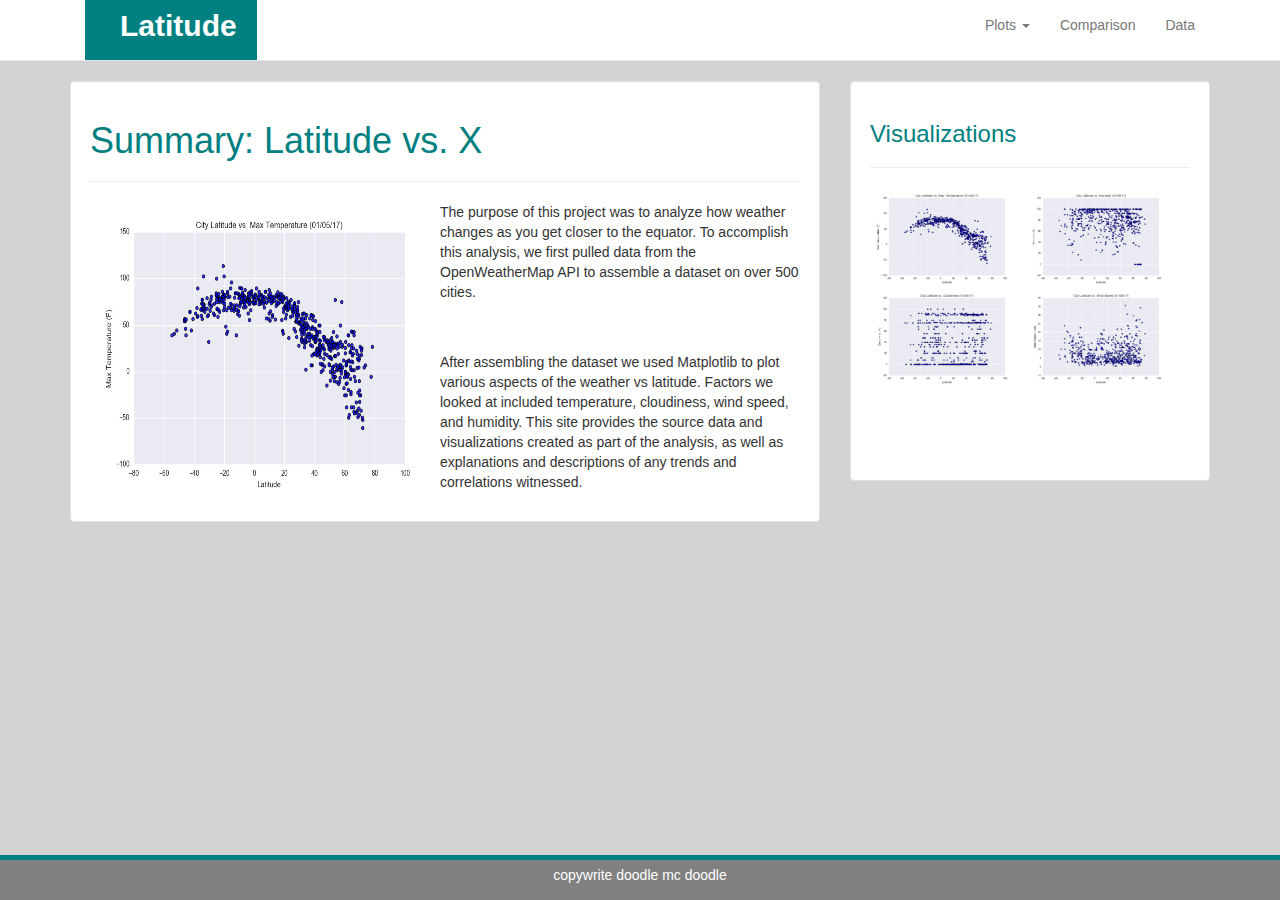
<file: index.html>
<!DOCTYPE html>
<html lang="en">
<head>
  <title>Bootstrap Example</title>
  <meta charset="utf-8">
  <meta name="viewport" content="width=device-width, initial-scale=1">
  <link rel="stylesheet" href="https://maxcdn.bootstrapcdn.com/bootstrap/3.4.0/css/bootstrap.min.css">
  <link rel="stylesheet" href="style.css">
  <script src="https://ajax.googleapis.com/ajax/libs/jquery/3.3.1/jquery.min.js"></script>
  <script src="https://maxcdn.bootstrapcdn.com/bootstrap/3.4.0/js/bootstrap.min.js"></script>
</head>
<body>


  <nav class="navbar navbar-default navbar-static-top" role="navigation">
    <div class="container">
    <div class="container-fluid">
      <div class="navbar-header" style="padding:5px 15px 5px 15px;">
        <a class="navbar-brand" href="index.html"><b><a href="index.html" style="color:white;font-size:30px;padding:5px;">Latitude</a></b>      </a>
      </div>
      <ul class="nav navbar-nav navbar-right">
        <li class="dropdown">
          <a class="dropdown-toggle" data-toggle="dropdown" href="#">Plots
          <span class="caret"></span></a>
          <ul class="dropdown-menu">
            <li><a href="temp.html">Max Temperature</a></li>
            <li><a href="humid.html">Humidity</a></li>
            <li><a href="cloud.html">Cloudiness</a></li>
            <li><a href="wind.html">Wind Speed</a></li>
          </ul>
        </li>
        <li><a href="compare.html">Comparison</a></li>
        <li><a href="data.html">Data</a></li>
      </ul>
    </div>
  </div>
  </nav>
<div>
<div class="container">
  <div class="row">
    <div class="col-sm-8">
      <div class="well">
        <h1 style="color:#008080;">Summary: Latitude vs. X</h1>
        <hr>
        <div>
          <div  style=" float:left; width: 350px; height: 300px; ">
            <img src="fig1.png" height="300" width="350">
          </div>
          <p>The purpose of this project was to analyze how weather changes as you get
            closer to the equator. To accomplish this analysis, we first pulled data from
            the OpenWeatherMap API to assemble a dataset on over 500 cities.
          </p>
          <br>
          <br>
          <p> After assembling the dataset we used Matplotlib to plot various aspects of the
            weather vs latitude. Factors we looked at included temperature, cloudiness,
            wind speed, and humidity. This site provides the source data and visualizations
            created as part of the analysis, as well as explanations and descriptions of
            any trends and correlations witnessed.
          </p>
        </div>
      </div>

    </div>
    <div class="col-sm-4">
      <div class="well" style="height:400px">
        <h3 style="color:#008080;">Visualizations</h3>
        <hr>
        <div>
          <div  style=" float:left; width: 350px; height: 300px; ">
            <a href="temp.html"><img src="fig1.png" height="100" width="150"></a>
            <a href="humid.html"><img src="fig2.png" height="100" width="150"></a>
            <br>
            <a href="cloud.html"><img src="fig3.png" height="100" width="150"></a>
            <a href="wind.html"><img src="fig4.png" height="100" width="150"></a>
          </div>

          <hr>
        </div>
      </div>
    </div>
  </div>
</div>
<footer class="footer">
  <div class="container">
    copywrite doodle mc doodle
  </div>
</footer>

</body>
</html>
</file>
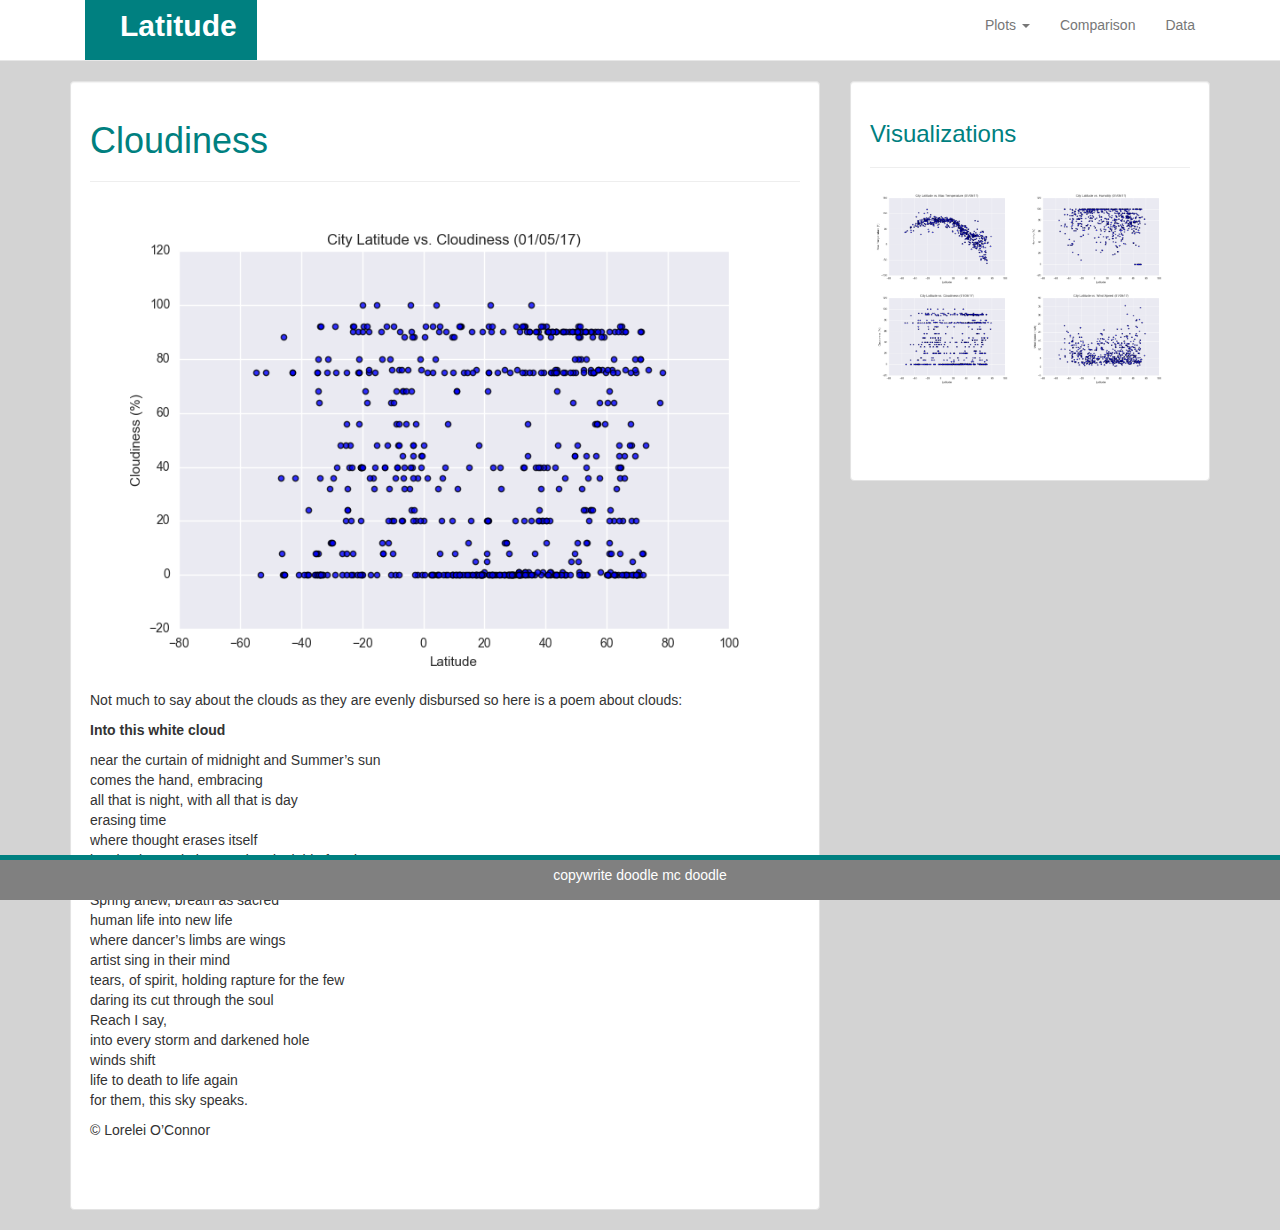
<file: cloud.html>
<!DOCTYPE html>
<html lang="en">
<head>
  <title>Bootstrap Example</title>
  <meta charset="utf-8">
  <meta name="viewport" content="width=device-width, initial-scale=1">
  <link rel="stylesheet" href="https://maxcdn.bootstrapcdn.com/bootstrap/3.4.0/css/bootstrap.min.css">
  <link rel="stylesheet" href="style.css">
  <script src="https://ajax.googleapis.com/ajax/libs/jquery/3.3.1/jquery.min.js"></script>
  <script src="https://maxcdn.bootstrapcdn.com/bootstrap/3.4.0/js/bootstrap.min.js"></script>
</head>
<body>


  <nav class="navbar navbar-default navbar-static-top" role="navigation">
    <div class="container">
    <div class="container-fluid">
      <div class="navbar-header" style="padding:5px 15px 5px 15px;">
        <a class="navbar-brand" href="index.html"><b><a href="index.html" style="color:white;font-size:30px;padding:5px;">Latitude</a></b>      </a>
      </div>
      <ul class="nav navbar-nav navbar-right">
        <li class="dropdown">
          <a class="dropdown-toggle" data-toggle="dropdown" href="#">Plots
          <span class="caret"></span></a>
          <ul class="dropdown-menu">
            <li><a href="temp.html">Max Temperature</a></li>
            <li><a href="humid.html">Humidity</a></li>
            <li><a href="cloud.html">Cloudiness</a></li>
            <li><a href="wind.html">Wind Speed</a></li>
          </ul>
        </li>
        <li><a href="compare.html">Comparison</a></li>
        <li><a href="data.html">Data</a></li>
      </ul>
    </div>
  </div>
  </nav>
<div>
<div class="container">
  <div class="row">
    <div class="col-sm-8">
      <div class="well">
        <h1 style="color:#008080;">Cloudiness</h1>
        <hr>
        <div>
          <div  style=" float:left; width: 100%;">
            <img src="fig3.png" style="width: 100%;">
          </div>
          <p>Not much to say about the clouds as they are evenly disbursed so here is a poem about clouds:
          </p>
          <p><strong>Into this white cloud</strong></p>
          <p>near the curtain of midnight and Summer’s sun<br />
            comes the hand, embracing<br />
            all that is night, with all that is day<br />
            erasing time<br />
            where thought erases itself<br />
            leaping into paintings and undeniable freedom<br />
            where unbound light is pure light<br />
            Spring anew, breath as sacred<br />
            human life into new life<br />
            where dancer’s limbs are wings<br />
            artist sing in their mind<br />
            tears, of spirit, holding rapture for the few<br />
            daring its cut through the soul<br />
            Reach I say,<br />
            into every storm and darkened hole<br />
            winds shift<br />
            life to death to life again<br />
            for them, this sky speaks.</p>
            <p>© Lorelei O&#8217;Connor</p>
          <br>
          <br>
        </div>
      </div>

    </div>
    <div class="col-sm-4">
      <div class="well" style="height:400px">
        <h3 style="color:#008080;">Visualizations</h3>
        <hr>
        <div>
          <div  style=" float:left; width: 350px; height: 300px; ">
            <a href="temp.html"><img src="fig1.png" height="100" width="150"></a>
            <a href="humid.html"><img src="fig2.png" height="100" width="150"></a>
            <br>
            <a href="cloud.html"><img src="fig3.png" height="100" width="150"></a>
            <a href="wind.html"><img src="fig4.png" height="100" width="150"></a>
          </div>

          <hr>
        </div>
      </div>
    </div>
  </div>
</div>
<footer class="footer">
  <div class="container">
    copywrite doodle mc doodle
  </div>
</footer>

</body>
</html>
</file>
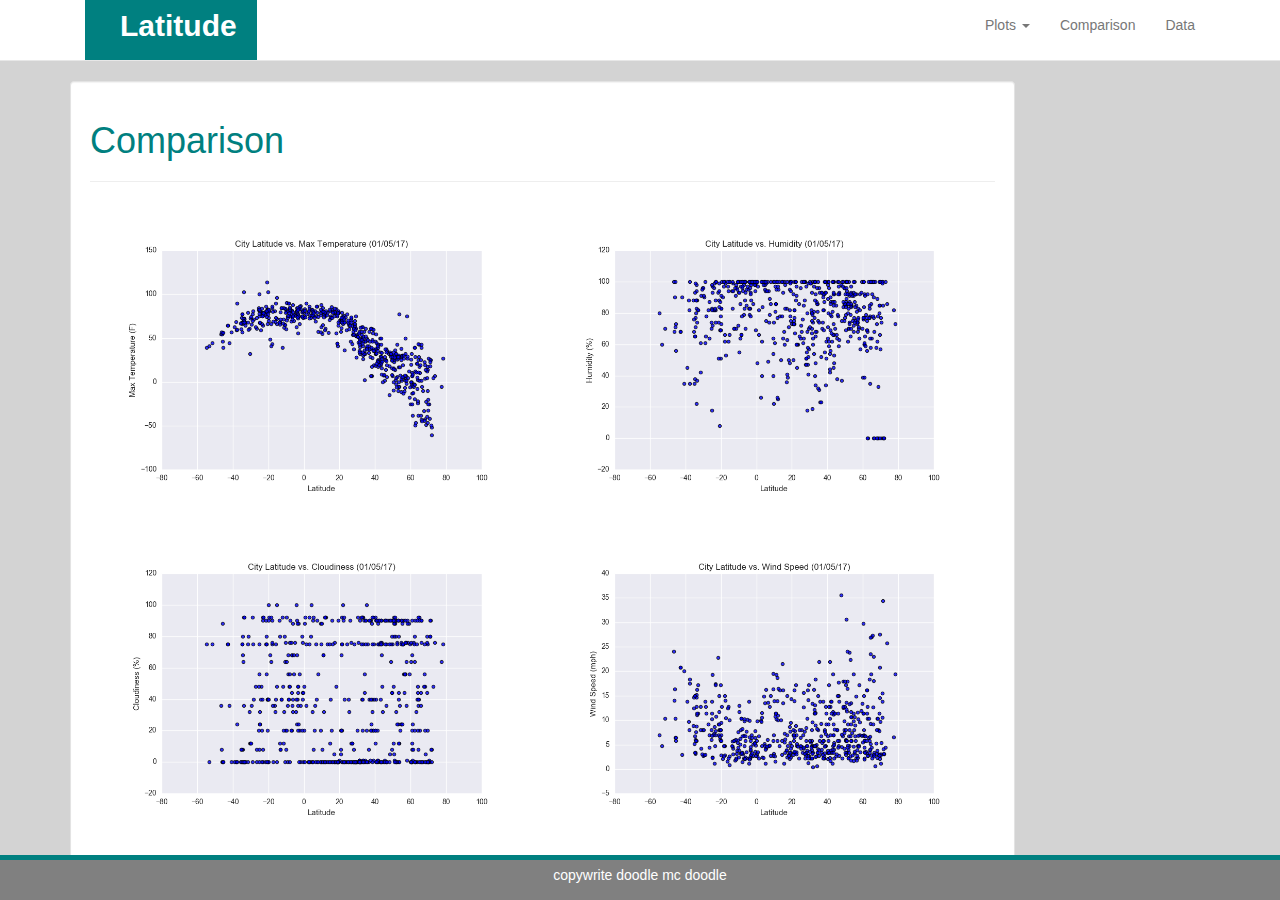
<file: compare.html>
<!DOCTYPE html>
<html lang="en">
<head>
  <title>Bootstrap Example</title>
  <meta charset="utf-8">
  <meta name="viewport" content="width=device-width, initial-scale=1">
  <link rel="stylesheet" href="https://maxcdn.bootstrapcdn.com/bootstrap/3.4.0/css/bootstrap.min.css">
  <link rel="stylesheet" href="style.css">
  <script src="https://ajax.googleapis.com/ajax/libs/jquery/3.3.1/jquery.min.js"></script>
  <script src="https://maxcdn.bootstrapcdn.com/bootstrap/3.4.0/js/bootstrap.min.js"></script>
</head>
<body>


  <nav class="navbar navbar-default navbar-static-top" role="navigation">
    <div class="container">
    <div class="container-fluid">
      <div class="navbar-header" style="padding:5px 15px 5px 15px;">
        <a class="navbar-brand" href="index.html"><b><a href="index.html" style="color:white;font-size:30px;padding:5px;">Latitude</a></b>      </a>
      </div>
      <ul class="nav navbar-nav navbar-right">
        <li class="dropdown">
          <a class="dropdown-toggle" data-toggle="dropdown" href="#">Plots
          <span class="caret"></span></a>
          <ul class="dropdown-menu">
            <li><a href="temp.html">Max Temperature</a></li>
            <li><a href="humid.html">Humidity</a></li>
            <li><a href="cloud.html">Cloudiness</a></li>
            <li><a href="wind.html">Wind Speed</a></li>
          </ul>
        </li>
        <li><a href="compare.html">Comparison</a></li>
        <li><a href="data.html">Data</a></li>
      </ul>
    </div>
  </div>
  </nav>
<div>
<div class="container">
  <div class="row">
    <div class="col-sm-10">
      <div class="well" style=" float:left; height:100%; width: 100%">
        <h1 style="color:#008080;">Comparison</h1>
        <hr>
        <div>
            <a href="temp.html"><img src="fig1.png" height="50%" width="50%" style="float:left; padding:20px;"></a>
            <a href="humid.html"><img src="fig2.png" height="50%" width="50%" style="float:right;padding:20px;"></a>
            <br>
            <a href="cloud.html"><img src="fig3.png" height="50%" width="50%" style="float:left;padding:20px;"></a>
            <a href="wind.html"><img src="fig4.png" height="50%" width="50%" style="float:right;padding:20px;"></a>
        </div>
      </div>

    </div>
  </div>
</div>
<footer class="footer">
  <div class="container">
    copywrite doodle mc doodle
  </div>
</footer>

</body>
</html>
</file>
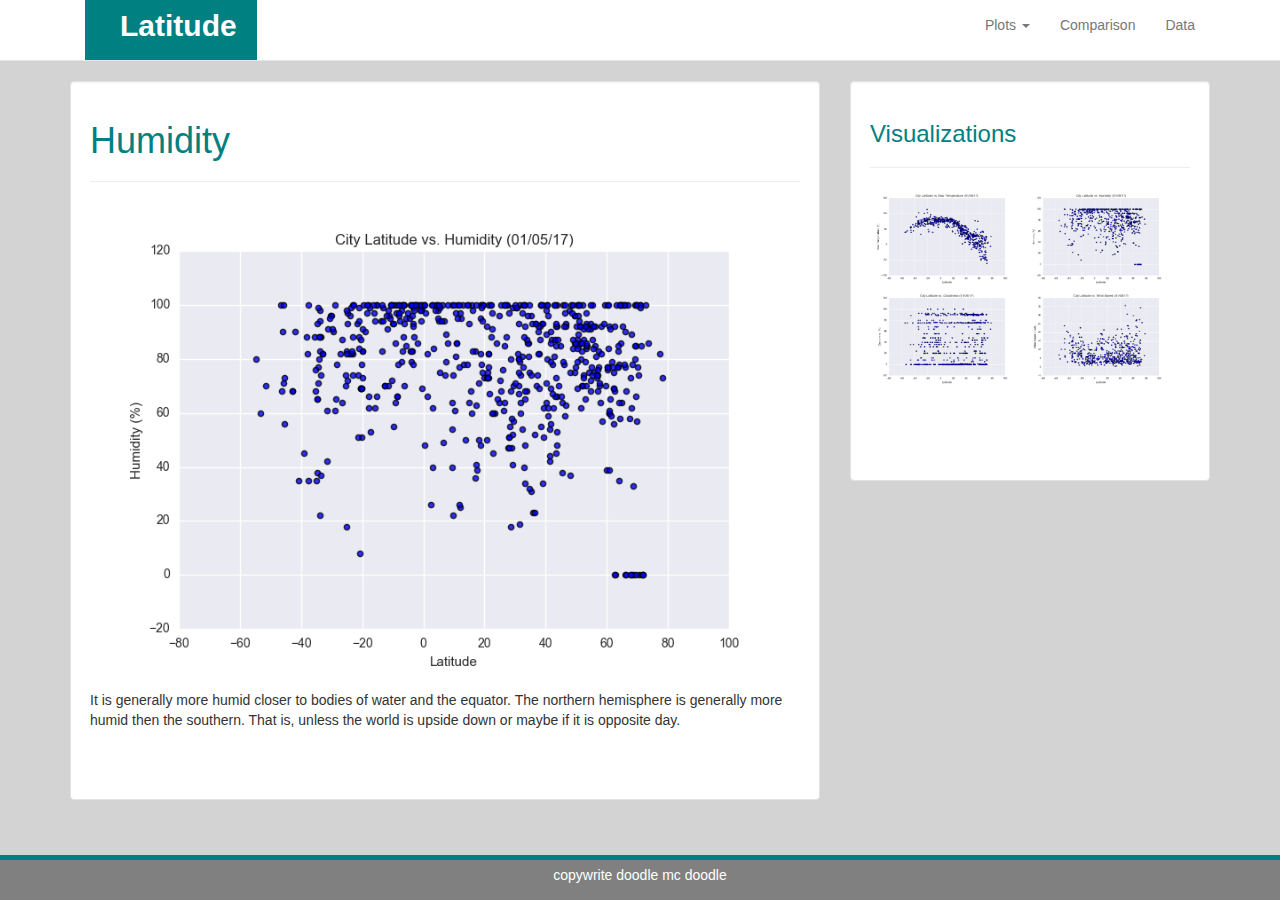
<file: humid.html>
<!DOCTYPE html>
<html lang="en">
<head>
  <title>Bootstrap Example</title>
  <meta charset="utf-8">
  <meta name="viewport" content="width=device-width, initial-scale=1">
  <link rel="stylesheet" href="https://maxcdn.bootstrapcdn.com/bootstrap/3.4.0/css/bootstrap.min.css">
  <link rel="stylesheet" href="style.css">
  <script src="https://ajax.googleapis.com/ajax/libs/jquery/3.3.1/jquery.min.js"></script>
  <script src="https://maxcdn.bootstrapcdn.com/bootstrap/3.4.0/js/bootstrap.min.js"></script>
</head>
<body>


  <nav class="navbar navbar-default navbar-static-top" role="navigation">
    <div class="container">
    <div class="container-fluid">
      <div class="navbar-header" style="padding:5px 15px 5px 15px;">
        <a class="navbar-brand" href="index.html"><b><a href="index.html" style="color:white;font-size:30px;padding:5px;">Latitude</a></b>      </a>
      </div>
      <ul class="nav navbar-nav navbar-right">
        <li class="dropdown">
          <a class="dropdown-toggle" data-toggle="dropdown" href="#">Plots
          <span class="caret"></span></a>
          <ul class="dropdown-menu">
            <li><a href="temp.html">Max Temperature</a></li>
            <li><a href="humid.html">Humidity</a></li>
            <li><a href="cloud.html">Cloudiness</a></li>
            <li><a href="wind.html">Wind Speed</a></li>
          </ul>
        </li>
        <li><a href="compare.html">Comparison</a></li>
        <li><a href="data.html">Data</a></li>
      </ul>
    </div>
  </div>
  </nav>
<div>
<div class="container">
  <div class="row">
    <div class="col-sm-8">
      <div class="well">
        <h1 style="color:#008080;">Humidity</h1>
        <hr>
        <div>
          <div  style=" float:left; width: 100%;">
            <img src="fig2.png" style="width: 100%;">
          </div>
          <p>It is generally more humid closer to bodies of water and the equator. The
            northern hemisphere is generally more humid then the southern. That is, unless
            the world is upside down or maybe if it is opposite day.
          </p>
          <br>
          <br>
        </div>
      </div>

    </div>
    <div class="col-sm-4">
      <div class="well" style="height:400px">
        <h3 style="color:#008080;">Visualizations</h3>
        <hr>
        <div>
          <div  style=" float:left; width: 350px; height: 300px; ">
            <a href="temp.html"><img src="fig1.png" height="100" width="150"></a>
            <a href="humid.html"><img src="fig2.png" height="100" width="150"></a>
            <br>
            <a href="cloud.html"><img src="fig3.png" height="100" width="150"></a>
            <a href="wind.html"><img src="fig4.png" height="100" width="150"></a>
          </div>

          <hr>
        </div>
      </div>
    </div>
  </div>
</div>
<footer class="footer">
  <div class="container">
    copywrite doodle mc doodle
  </div>
</footer>

</body>
</html>
</file>
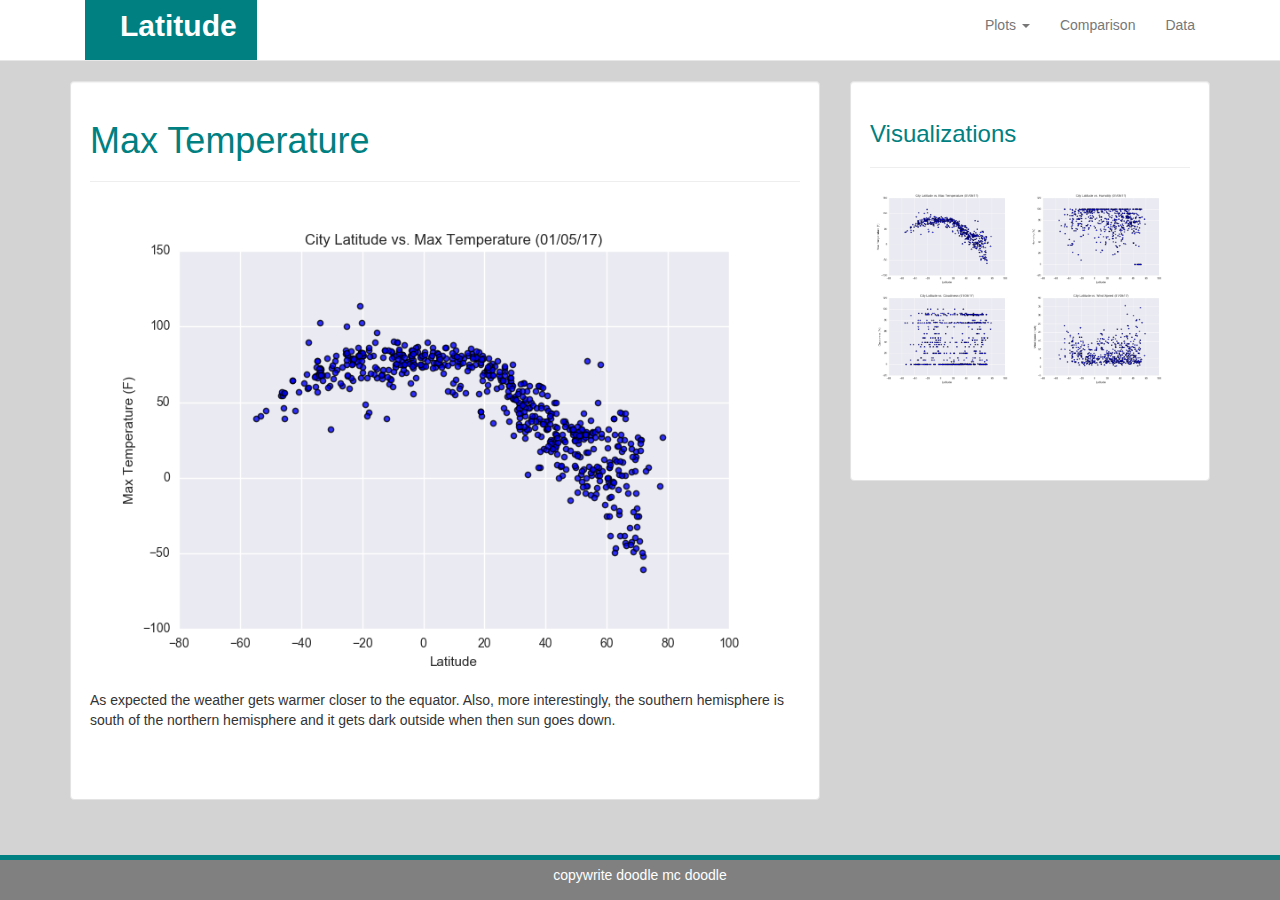
<file: temp.html>
<!DOCTYPE html>
<html lang="en">
<head>
  <title>Bootstrap Example</title>
  <meta charset="utf-8">
  <meta name="viewport" content="width=device-width, initial-scale=1">
  <link rel="stylesheet" href="https://maxcdn.bootstrapcdn.com/bootstrap/3.4.0/css/bootstrap.min.css">
  <link rel="stylesheet" href="style.css">
  <script src="https://ajax.googleapis.com/ajax/libs/jquery/3.3.1/jquery.min.js"></script>
  <script src="https://maxcdn.bootstrapcdn.com/bootstrap/3.4.0/js/bootstrap.min.js"></script>
</head>
<body>


  <nav class="navbar navbar-default navbar-static-top" role="navigation">
    <div class="container">
    <div class="container-fluid">
      <div class="navbar-header" style="padding:5px 15px 5px 15px;">
        <a class="navbar-brand" href="index.html"><b><a href="index.html" style="color:white;font-size:30px;padding:5px;">Latitude</a></b>      </a>
      </div>
      <ul class="nav navbar-nav navbar-right">
        <li class="dropdown">
          <a class="dropdown-toggle" data-toggle="dropdown" href="#">Plots
          <span class="caret"></span></a>
          <ul class="dropdown-menu">
            <li><a href="temp.html">Max Temperature</a></li>
            <li><a href="humid.html">Humidity</a></li>
            <li><a href="cloud.html">Cloudiness</a></li>
            <li><a href="wind.html">Wind Speed</a></li>
          </ul>
        </li>
        <li><a href="compare.html">Comparison</a></li>
        <li><a href="data.html">Data</a></li>
      </ul>
    </div>
  </div>
  </nav>
<div>
<div class="container">
  <div class="row">
    <div class="col-sm-8">
      <div class="well">
        <h1 style="color:#008080;">Max Temperature</h1>
        <hr>
        <div>
          <div  style=" float:left; width: 100%;">
            <img src="fig1.png" style="width: 100%;">
          </div>
          <p>As expected the weather gets warmer closer to the equator. Also, more
            interestingly, the southern hemisphere is south of the northern hemisphere
            and it gets dark outside when then sun goes down.
          </p>
          <br>
          <br>
        </div>
      </div>

    </div>
    <div class="col-sm-4">
      <div class="well" style="height:400px">
        <h3 style="color:#008080;">Visualizations</h3>
        <hr>
        <div>
          <div  style=" float:left; width: 350px; height: 300px; ">
            <a href="temp.html"><img src="fig1.png" height="100" width="150"></a>
            <a href="humid.html"><img src="fig2.png" height="100" width="150"></a>
            <br>
            <a href="cloud.html"><img src="fig3.png" height="100" width="150"></a>
            <a href="wind.html"><img src="fig4.png" height="100" width="150"></a>
          </div>

          <hr>
        </div>
      </div>
    </div>
  </div>
</div>
<footer class="footer">
  <div class="container">
    copywrite doodle mc doodle
  </div>
</footer>

</body>
</html>
</file>
<file: style.css>
.well {
  background-color: white;
}
.navbar {
  background-color: white;
}
body {
  background: lightgrey !important;
}
.navbar-header {
  background-color: #008080;
}
.footer {
   position: fixed;
   left: 0;
   bottom: 0;
   width: 100%;
   height: 45px;
   border-top: 5px solid #008080;
   padding: 5px;
   background-color: grey;
   color: white;
   text-align: center;
}
</file>
